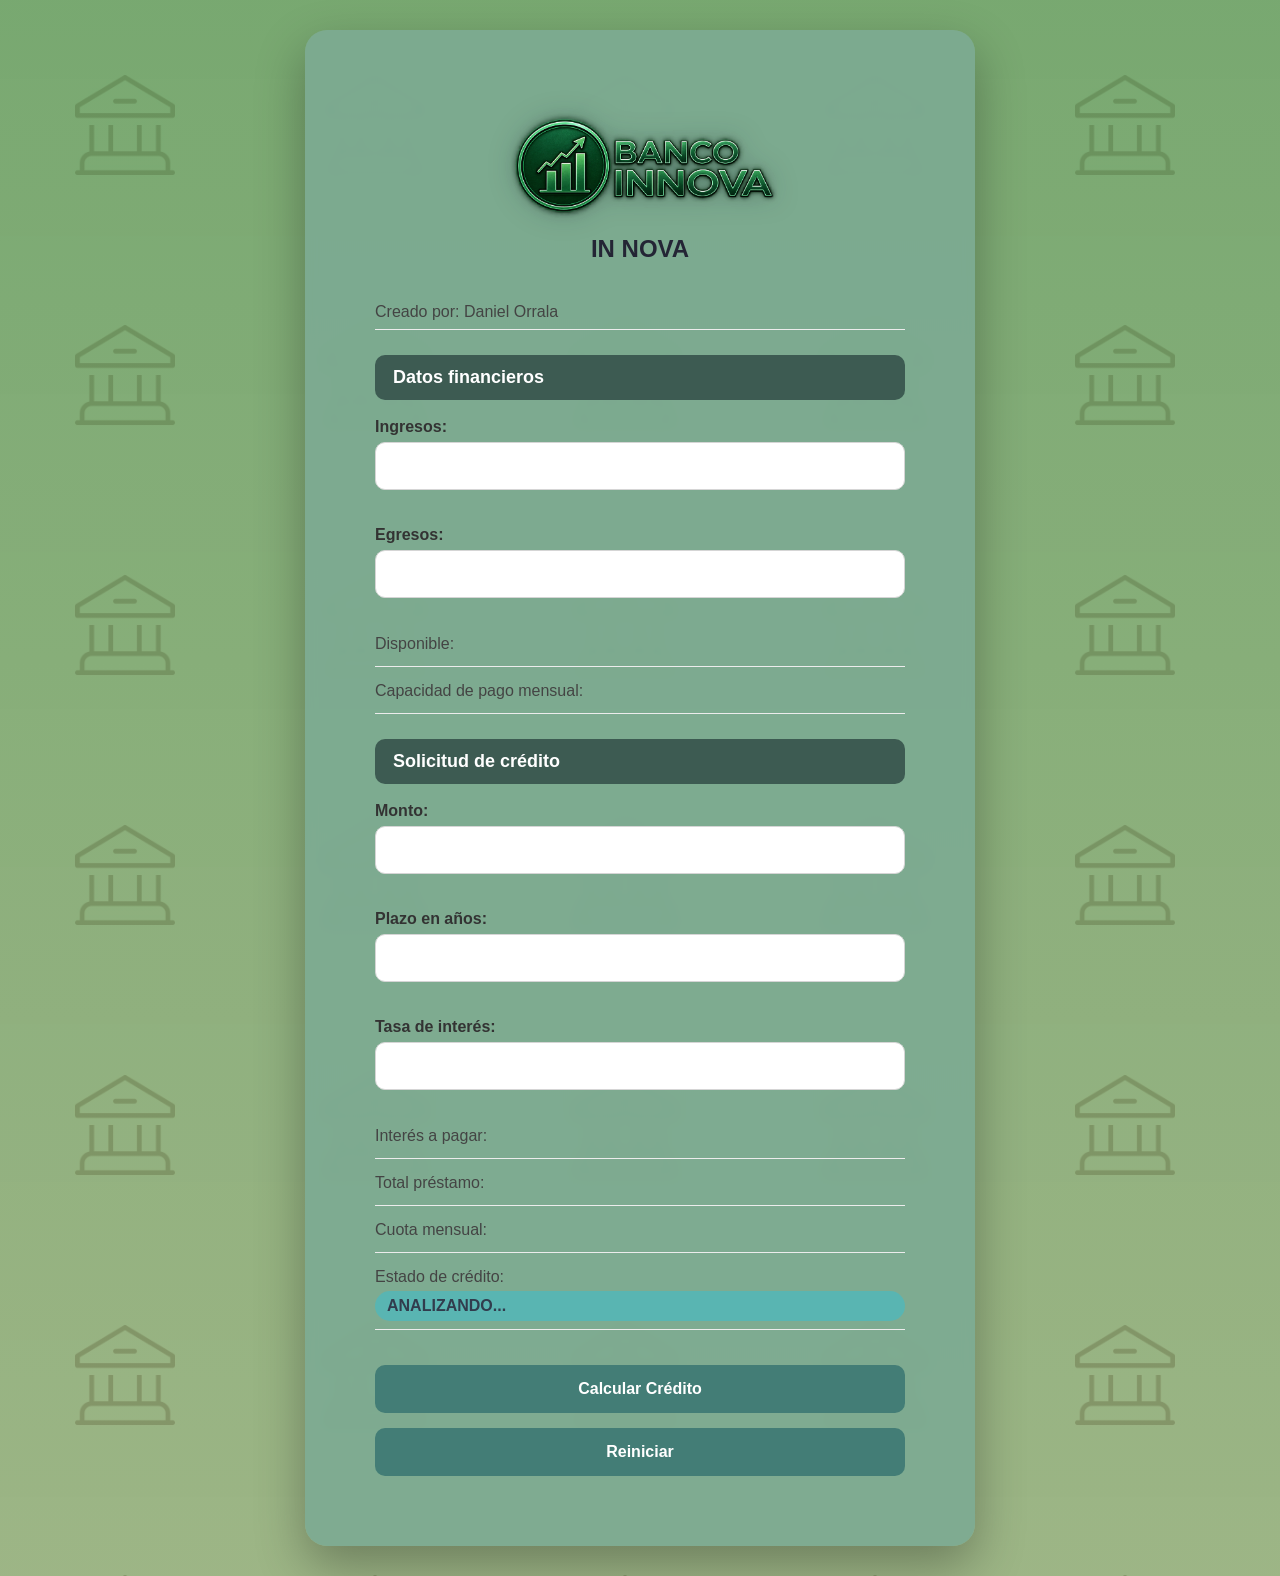
<file: index.html>
<!DOCTYPE html>
<html lang="es">
<head>
    <meta charset="UTF-8">
    <meta name="viewport" content="width=device-width, initial-scale=1.0">
    <title>Simulador de Crédito</title>
    <link rel="stylesheet" href="simulador.css">
    <script src="funciones.js"></script>
    <script src="simulador.js"></script>
</head>
<body>

    <div class="container">
        <img src="B05EBA6C-838D-4498-B721-CAD753E911EB.PNG" alt="Logo GITcash" class="logo">
    <h1>IN NOVA</h1>
    <p class="autor">Creado por: Daniel Orrala</p>

        <h2>Datos financieros</h2>

<label for="txtIngresos">Ingresos:</label>
<input type="text" id="txtIngresos" onblur="validarIngresos()">
<span id="errorIngresos" class="mensaje-error"></span>

<label for="txtEgresos">Egresos:</label>
<input type="text" id="txtEgresos" onblur="validarEgresos()">
<span id="errorEgresos" class="mensaje-error"></span>

<p>Disponible: <span id="spnDisponible"></span></p>
<p>Capacidad de pago mensual: <span id="spnCapacidadPago"></span></p>


<h2>Solicitud de crédito</h2>

<label for="txtMonto">Monto:</label>
<input type="text" id="txtMonto" onblur="validarMonto()">
<span id="errorMonto" class="mensaje-error"></span>

<label for="txtPlazo">Plazo en años:</label>
<input type="text" id="txtPlazo" onblur="validarPlazo()">
<span id="errorPlazo" class="mensaje-error"></span>

<label for="txtTasaInteres">Tasa de interés:</label>
<input type="text" id="txtTasaInteres" onblur="validarTasaInteres()">
<span id="errorTasaInteres" class="mensaje-error"></span>

        <p>Interés a pagar: <span id="spnInteresPagar"></span></p>
        <p>Total préstamo: <span id="spnTotalPrestamo"></span></p>
        <p>Cuota mensual: <span id="spnCuotaMensual"></span></p>
        <p>Estado de crédito: <span id="spnEstadoCredito">ANALIZANDO...</span></p>

        <div class="buttons">
            <button onclick="calcular()" id="btnCalcularCredito">Calcular Crédito</button>
            <button id="btnReiniciar">Reiniciar</button>
        </div>
    </div>

</body>
</html>
</file>
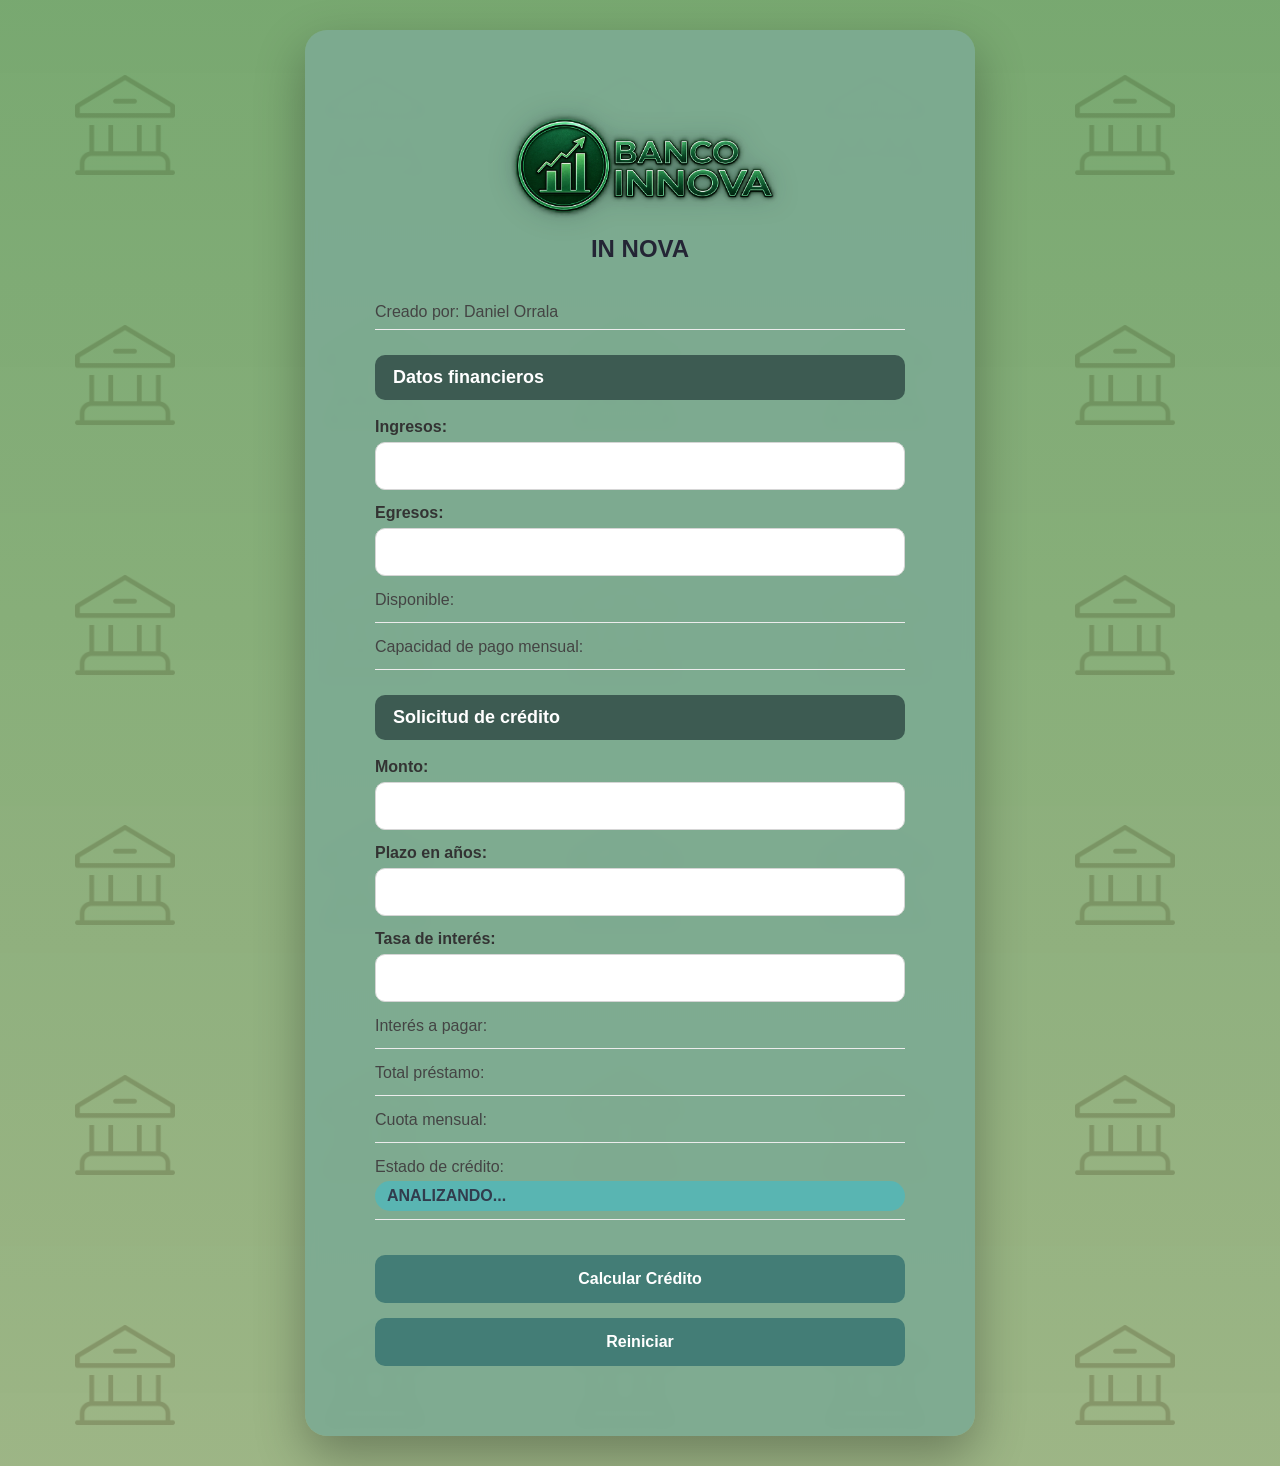
<file: simulador.html>
<!DOCTYPE html>
<html lang="es">
<head>
    <meta charset="UTF-8">
    <meta name="viewport" content="width=device-width, initial-scale=1.0">
    <title>Simulador de Crédito</title>
    <link rel="stylesheet" href="simulador.css">
    <script src="funciones.js"></script>
    <script src="simulador.js"></script>
</head>
<body>

    <div class="container">
        <img src="B05EBA6C-838D-4498-B721-CAD753E911EB.PNG" alt="Logo GITcash" class="logo">
    <h1>IN NOVA</h1>
    <p class="autor">Creado por: Daniel Orrala</p>

        <h2>Datos financieros</h2>
        <label for="txtIngresos">Ingresos:</label>
        <input type="text" id="txtIngresos">

        <label for="txtEgresos">Egresos:</label>
        <input type="text" id="txtEgresos">

        <p>Disponible: <span id="spnDisponible"></span></p>
        <p>Capacidad de pago mensual: <span id="spnCapacidadPago"></span></p>

        <h2>Solicitud de crédito</h2>
        <label for="txtMonto">Monto:</label>
        <input type="text" id="txtMonto">

        <label for="txtPlazo">Plazo en años:</label>
        <input type="text" id="txtPlazo">

        <label for="txtTasaInteres">Tasa de interés:</label>
        <input type="text" id="txtTasaInteres">

        <p>Interés a pagar: <span id="spnInteresPagar"></span></p>
        <p>Total préstamo: <span id="spnTotalPrestamo"></span></p>
        <p>Cuota mensual: <span id="spnCuotaMensual"></span></p>
        <p>Estado de crédito: <span id="spnEstadoCredito">ANALIZANDO...</span></p>

        <div class="buttons">
            <button onclick="calcular()" id="btnCalcularCredito">Calcular Crédito</button>
            <button id="btnReiniciar">Reiniciar</button>
        </div>
    </div>

</body>
</html>
</file>
<file: simulador.css>
*{
    margin:0;
    padding:0;
    box-sizing:border-box;
}

body{

    font-family:Arial, Helvetica, sans-serif;

    background:linear-gradient(
            rgba(116, 163, 103, 0.899),
            rgba(157, 175, 123, 0.858)
        ),
        url("IMG_1494.JPG");
    background-repeat:repeat;
    background-size:250px;

    min-height:100vh;

    display:flex;
    justify-content:center;
    align-items:center;

    padding:30px;
}

.container{

    width:200%;
    max-width:670px;

    background:rgba(125, 171, 147, 0.918);

    border-radius:22px;

    padding:70px;

    backdrop-filter:blur(6px);

    box-shadow:
    0 20px 50px rgba(0,0,0,.30);
}

.logo{

    

    display:block;

    margin:auto;
    margin-bottom:px;
}

h1{

    text-align:center;

    color:#242535;

    font-size:4rem;

    margin-bottom:40px;
}
h3{

    text-align:center;

    color:#242b35;

    

    
}

h2{

    background:#3d5b52;

    color:white;

    padding:12px 18px;

    border-radius:10px;

    margin-top:25px;
    margin-bottom:18px;

    font-size:20px;
}

label{

    display:block;

    margin-top:14px;
    margin-bottom:6px;

    color:#333;

    font-weight:bold;
}

input{

    width:100%;

    padding:14px;

    border-radius:10px;

    border:1px solid #d5d5d5;

    outline:none;

    font-size:16px;

    transition:.3s;
}

input:focus{

    border-color:#3875a3;

    box-shadow:0 0 10px rgba(98,123,82,.25);
}

p{

    margin-top:15px;

    display:flex;

    justify-content:space-between;

    color:#444;

    border-bottom:1px solid #ececec;

    padding-bottom:8px;
}

span{

    font-weight:bold;

    color:#313c4d;
}

.buttons{

    display:flex;

    gap:15px;

    margin-top:35px;
}

button{

    flex:1;

    padding:15px;

    border:none;

    border-radius:10px;

    background:#437d76;

    color:white;

    font-size:16px;

    font-weight:bold;

    cursor:pointer;

    transition:.3s;
}

button:hover{

    background:#545073;

    transform:translateY(-2px);
}

#btnReiniciar{

    background:#437d76;
}

#btnReiniciar:hover{

    background:#5f5f5f;
}

#spnEstadoCredito{

    padding:6px 12px;

    border-radius:20px;

    background:#59b5b2;
}

.estado-aprobado{

    background:#b7e9bf !important;

    color:#0a6d44 !important;
}

.estado-rechazado{

    background:#f6b9b9 !important;

    color:#a00000 !important;
}

/*--------------------*/
/* TABLET */
/*--------------------*/

@media(max-width:768px){

.container{

    max-width:95%;

    padding:28px;
}




h1{

    font-size:1.8rem;
}

}

/*--------------------*/
/* CELULAR */
/*--------------------*/

@media(max-width:480px){

body{

    padding:15px;
}

.container{

    padding:22px;
}


}

h1{

    font-size:1.5rem;
}

h2{

    font-size:18px;
}

.buttons{

    flex-direction:column;
}

button{

    width:100%;
}

p{

    flex-direction:column;
    gap:5px;
}


img{

    width:270px;

    border:none;

    filter:drop-shadow(0 0 12px #00181f40);

   box-shadow:0 0 25px #c060f700;
   transform:scale(1.05);
   transition:.30s;

}
.mensaje-error {
    display: block;
    min-height: 18px;
    margin-top: 4px;
    margin-bottom: 8px;

    color: #ff4d6d;
    font-size: 13px;
}
</file>
